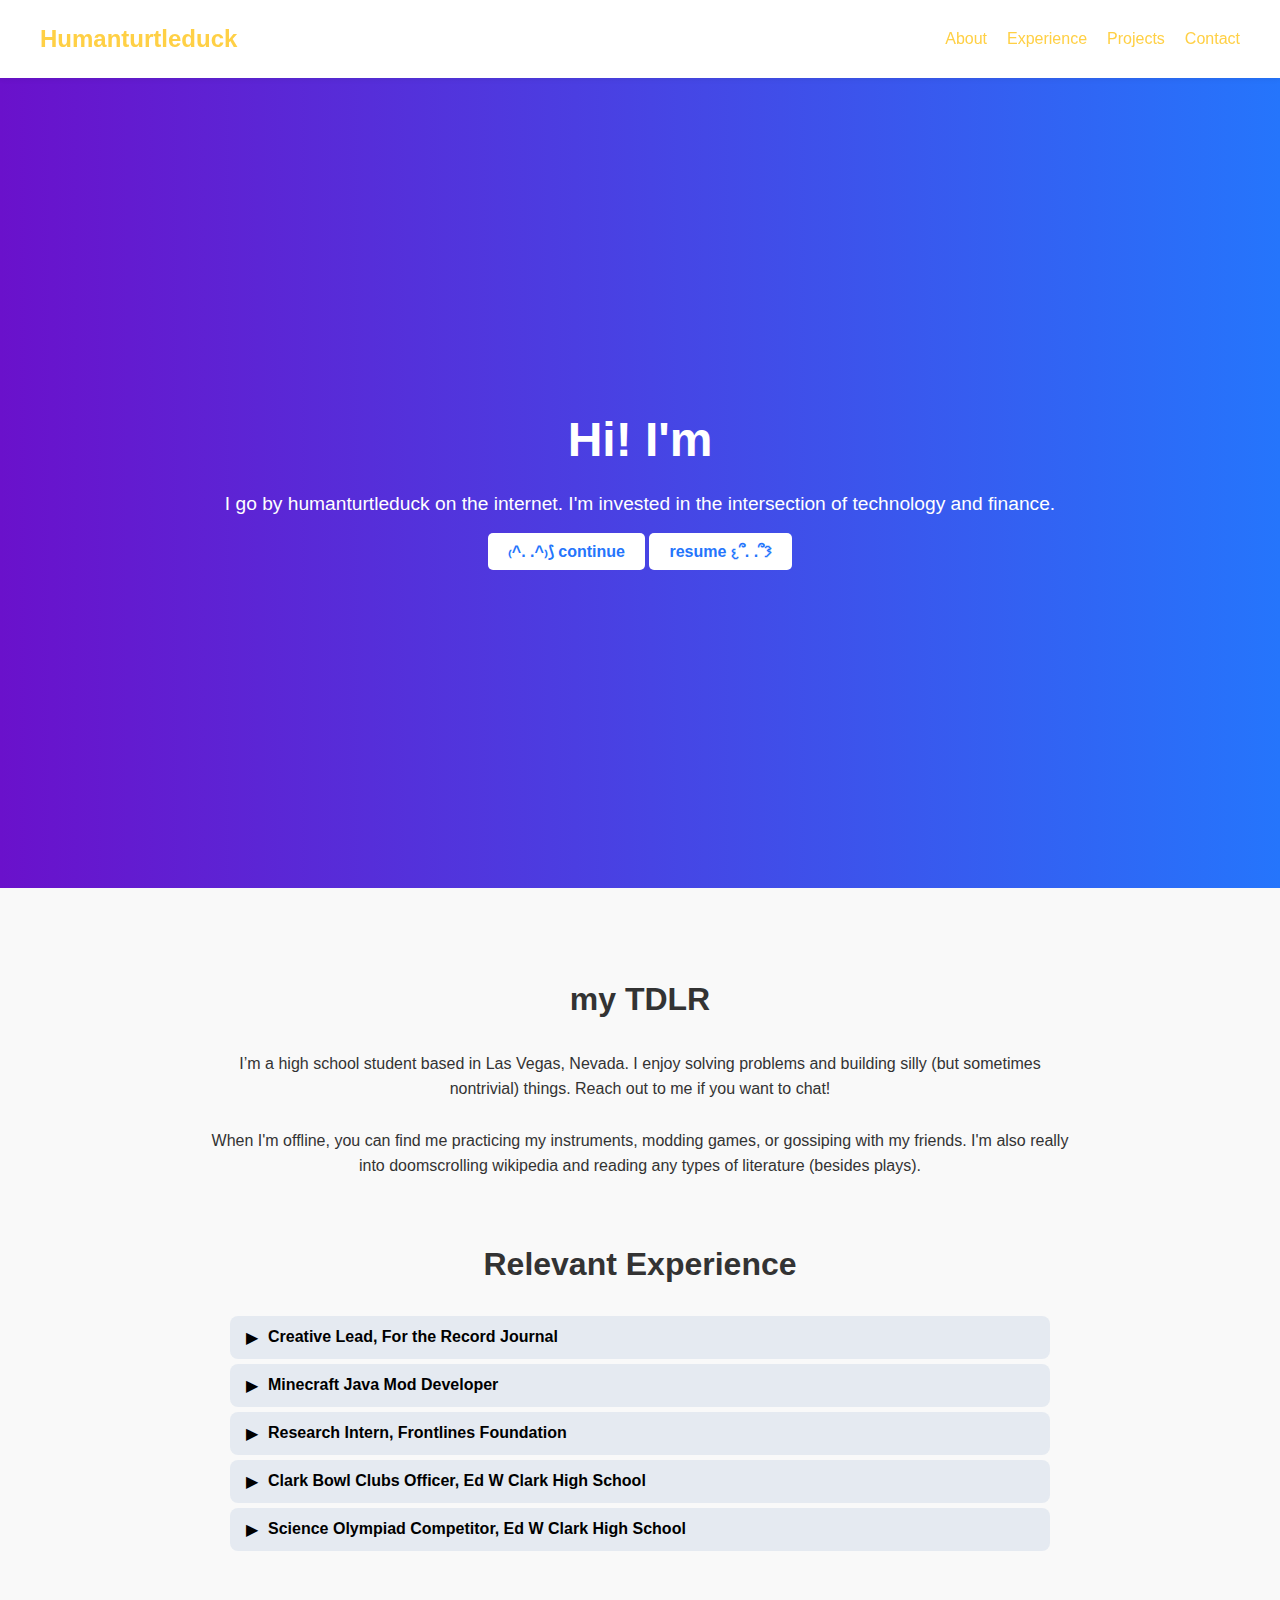
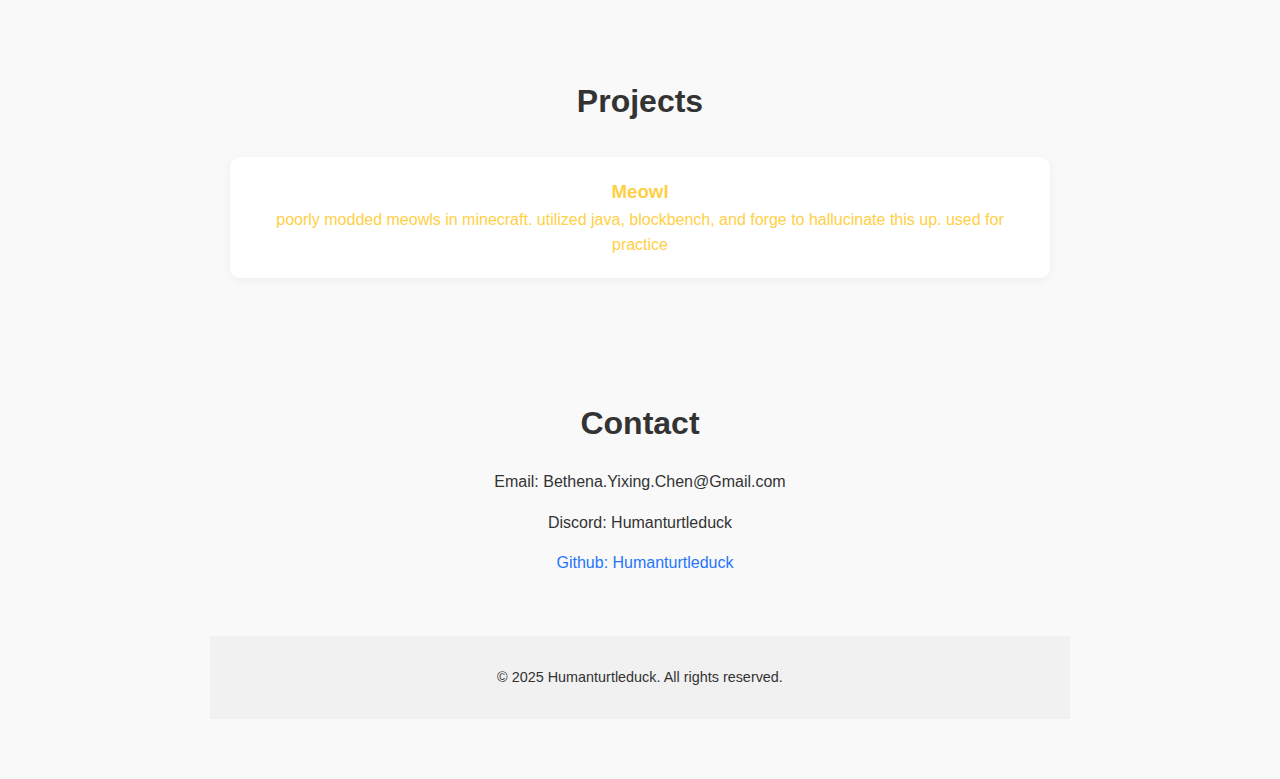
<file: index.html>
<!DOCTYPE html>
<html lang="en">

<head>
    <meta charset="UTF-8" />
    <meta name="viewport" content="width=device-width, initial-scale=1.0" />
    <title>Humanturtleduck | Portfolio</title>
    <link rel="stylesheet" href="style.css" />
</head>

<script>
  const text = "Hi! I'm Beth";
  const speed = 100; 
  let i = 0;

  function typeWriter() {
    if (i < text.length) {
      document.getElementById("typed-text").innerHTML += text.charAt(i);
      i++;
      setTimeout(typeWriter, speed);
    }
  }

  window.onload = typeWriter;

  
</script>
<script>
  document.getElementById("scroll-to-about").addEventListener("click", function(e) {
    e.preventDefault();
    document.querySelector("#about").scrollIntoView({ behavior: "smooth" });
  });
</script>

</script>
<style>
    .dropdown-btn {
        background-color: #f1f1f1;
        color: #333;
        cursor: pointer;
        padding: 12px 16px;
        width: 100%;
        border: none;
        text-align: left;
        outline: none;
        font-size: 16px;
        transition: background-color 0.3s;
        margin-bottom: 5px;
    }

    .dropdown-btn:hover {
        background-color: #ddd;
    }

    .dropdown-container {
        display: none;
        background-color: #fafafa;
        padding: 0 16px 12px 16px;
        text-align: left;
    }

    .dropdown-container ul {
        margin: 5px 0 0 20px;
    }
</style>

<body>

    <header>
        <nav>
            <div class="logo"><a href="index.html">Humanturtleduck</a></div>
            <ul class="nav-links">
                <li><a href="#about">About</a></li>
                <li><a href="#Experience">Experience</a></li>
                <li><a href="#projects">Projects</a></li>
                <li><a href="#contact">Contact</a></li>
            </ul>
        </nav>
    </header>

    <section class="hero">
        <div class="hero-text">
            <h1 id="typed-text"></h1>
            <p> I go by humanturtleduck on the internet.
                 I'm invested in the intersection of technology and finance.  </p>
            <a href="#about" class="btn" id="scroll-to-about">₍^. .^₎⟆ continue</a>
            <a href="resume/bethchenresume.pdf" class="btn" target="_blank">resume 𐔌՞. .՞𐦯</a>
        </div>
    </section>
    <section  id="about" ></section>
    <br>

    <section class="section">
        <h1>my TDLR</h1>
        <br>
    
        <p>I’m a high school student based in Las Vegas, Nevada. I enjoy
            solving problems and building silly (but sometimes nontrivial) things. Reach out to me if you want to chat!</p>
        <br>
        <p>When I'm offline, you can find me practicing my instruments, modding games, or gossiping with my friends. I'm also
            really into doomscrolling wikipedia and
            reading any types of literature (besides plays).</p>



<section id="Experience" class="section">
    <h1>Relevant Experience</h1>
    <br>

    <!-- Creative Lead -->
    <button class="dropdown-btn">
        <span class="arrow">▶</span> <strong>Creative Lead, For the Record Journal</strong>
    </button>
    <div class="dropdown-container">
        <p>Jun. 2025 - Present</p>
        <ul>
            <li>Oversaw the creative development of a youth-lead advocacy journal. Managed a team of 4 developers and artists to develop the journal.</li>
            <li>Designed and maintained the journal’s website using HTML, CSS, and JavaScript</li>

        </ul>
    <!--clark hs -->
    </div>
        <button class="dropdown-btn">
        <span class="arrow">▶</span> <strong>Minecraft Java Mod Developer </strong>
    </button>
    <div class="dropdown-container">
        <p>Nov. 2025 - Present</p>
        <ul>
            <li>Developed and maintained custom Minecraft Java Edition mods using Java and Forge.
Contributed to bug fixes and feature improvements to open-source mods via GitHub pull requests. </li>
           

        </ul>
    </div>    
    <!-- intern -->
    </div>
        <button class="dropdown-btn">
        <span class="arrow">▶</span> <strong>Research Intern, Frontlines Foundation</strong>
    </button>
    <div class="dropdown-container">
        <p>May. 2025 - Aug. 2025</p>
        <ul>
            <li>Conducted in-depth research on internet safety policies,
                platform regulations, and digital  trends to support advocacy 
                initiatives and content development for a tech oriented non-profit. Cohort in process of publishing paper. </li>
           

        </ul>
    </div>
     <!--clark hs -->
    </div>
        <button class="dropdown-btn">
        <span class="arrow">▶</span> <strong>Clark Bowl Clubs Officer, Ed W Clark High School</strong>
    </button>
    <div class="dropdown-container">
        <p>Apr. 2025 - Present</p>
        <ul>
            <li>Created and managed documentation for a competitive Quiz Bowl club with 20+ member.
Managed the Club social media and organized presences at school club fairs. I'm a mid tier player at best tbh</li>
           

        </ul>
    </div>
    </div>
        <button class="dropdown-btn">
        <span class="arrow">▶</span> <strong>Science Olympiad Competitor, Ed W Clark High School</strong>
    </button>
    <div class="dropdown-container">
        <p>Aug. 2024 - Present</p>
        <ul>
            <li>built things and won some medals</li>
            <li>placements: 1st Tower (UofMich, 2025), 3rd Bungee (Cornell, 2025), 4th Helicopter (Cornell, 2025), 3rd Helicopter (Nevada State, 2025)</li>
        </ul>
    </div>


</section>

<style>
    .dropdown-btn {
        background-color: #e5eaf1;
        color: #000000;
        cursor: pointer;
        padding: 12px 16px;
        width: 100%;
        border: none;
        text-align: left;
        outline: none;
        font-size: 16px;
        display: flex;
        align-items: center;
        transition: background-color 0.3s;
        margin-bottom: 5px;
        border-radius: 8px;
    }

    .dropdown-btn:hover {
        background-color: rgb(192, 189, 189)af1d;
    }

    .dropdown-btn .arrow {
        display: inline-block;
        margin-right: 10px;
        transition: transform 0.3s;
    }

    .dropdown-btn.active .arrow {
        transform: rotate(90deg); /* rotates arrow to point down */
    }

    .dropdown-container {
        display: none;
        background-color: #fafafa;
        padding: 0 16px 12px 16px;
        text-align: left;
        overflow: hidden;
    }

    .dropdown-container ul {
        margin: 5px 0 0 20px;
    }
</style>

<script>
    const dropdowns = document.querySelectorAll('.dropdown-btn');
    dropdowns.forEach(btn => {
        btn.addEventListener('click', function() {
            this.classList.toggle('active');
            const container = this.nextElementSibling;

            if (container.style.display === 'block') {
                container.style.display = 'none';
            } else {
                container.style.display = 'block';
            }
        });
    });
</script>


    <section id="projects" class="section">
        <h1>Projects</h1>
        <div class="projects-grid">
            <a href="https://github.com/humanturtleduck/meowl" target="_blank" class="project-card">
                <h3>Meowl</h3>
                <p>poorly modded meowls in minecraft. utilized java, blockbench, and forge to hallucinate this up. used for practice</p>
            </a>
            
        </div>
    </section>

    <section id="contact" class="section">
        <h1>Contact</h1>

        <div class="contact-links">
            <p><i class="fas fa-envelope"></i>Email: Bethena.Yixing.Chen@Gmail.com</p>
            <p><i class="fab fa-discord"></i>Discord: Humanturtleduck</p>
            <p><a href="https://github.com/humanturtleduck"><i class="fab fa-github"></i>Github: Humanturtleduck</p></a>
        </div>
    </section>

    <footer>
        <p>&copy; 2025 Humanturtleduck. All rights reserved.</p>
    </footer>

</body>

</html>
</file>
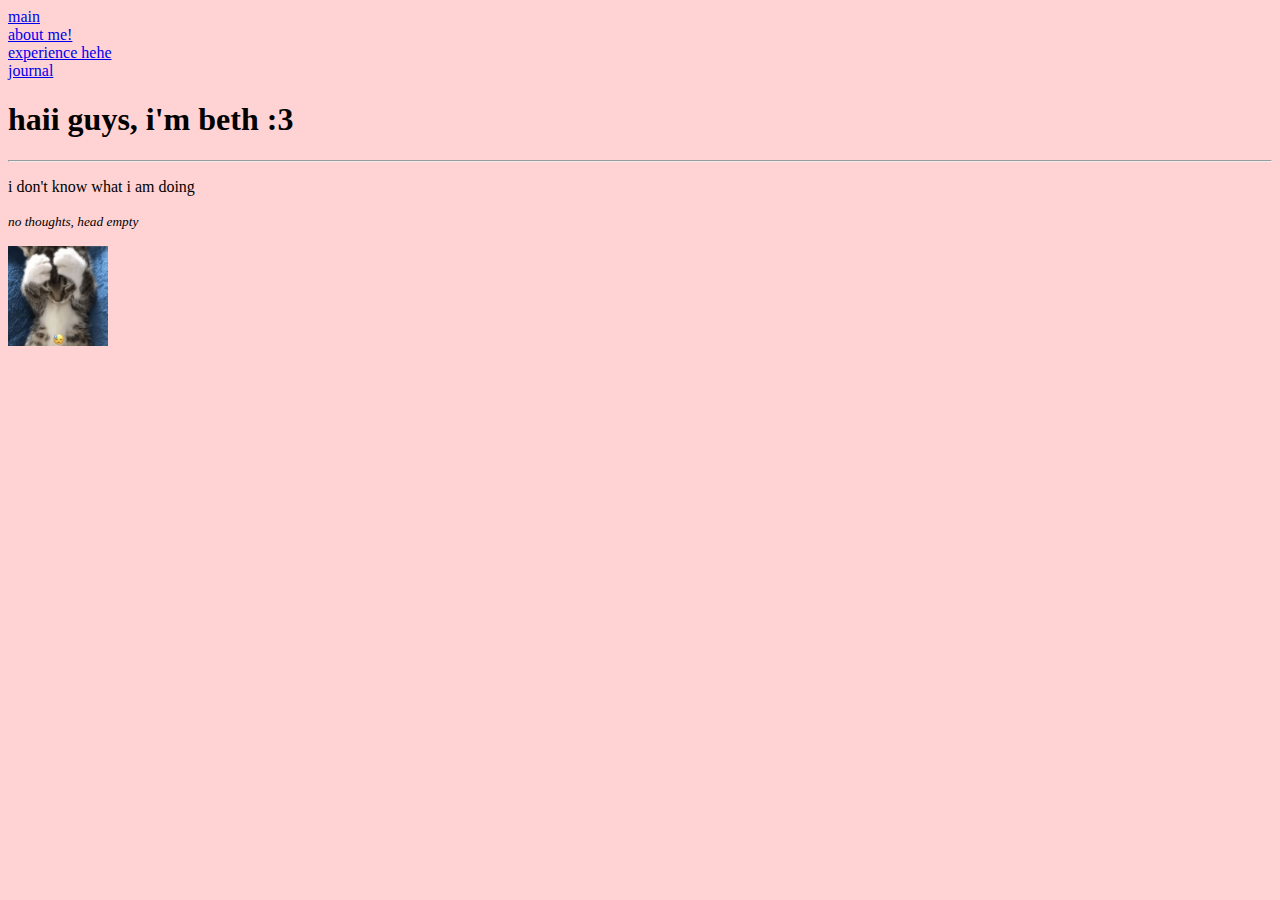
<file: humanturtleduck.github.io-main/index.html>
<!DOCTYPE html>
<html>
    <head>
        <meta charset="UTF-8">
         <meta name="description" content="porfolio">
         <meta name="keywords" content="humanturtleduck">
         <meta name="author" content="humanturtleduck">
         <meta name="viewport" content="width=device-width, initial-scale=1.0">
         <meta lang="en">
        <title>humanturtleduck</title>
        <!--css-->
        <link rel="stylesheet" href="style.css">
    </head>
    <!-- this is too hard for my tiny brain-->
    <body>
    <!--header-->    
        <header>
            <nav>
                <a href="index.html">main</a> <br>
                <a href="about me.html"> about me! </a> <br>
                <a href="experience.html">experience hehe</a> <br>
                <a href="journal.html">journal</a> <br>
            </nav>
        </header>


    <!--main-->
        <main>
         <h1>haii guys, i'm beth :3</h1>    
         <hr/> 
         <p>i don't know what i am doing</p>
         <p><i><small>no thoughts, head empty</small></i></p>  
         <img width="100" height="100" src="images/cat.jpg" alt="mortified kitten"/>
        </main>
    <!--footer--> 
        <footer>

        </footer>
       
       
    </body>
</html>
</file>
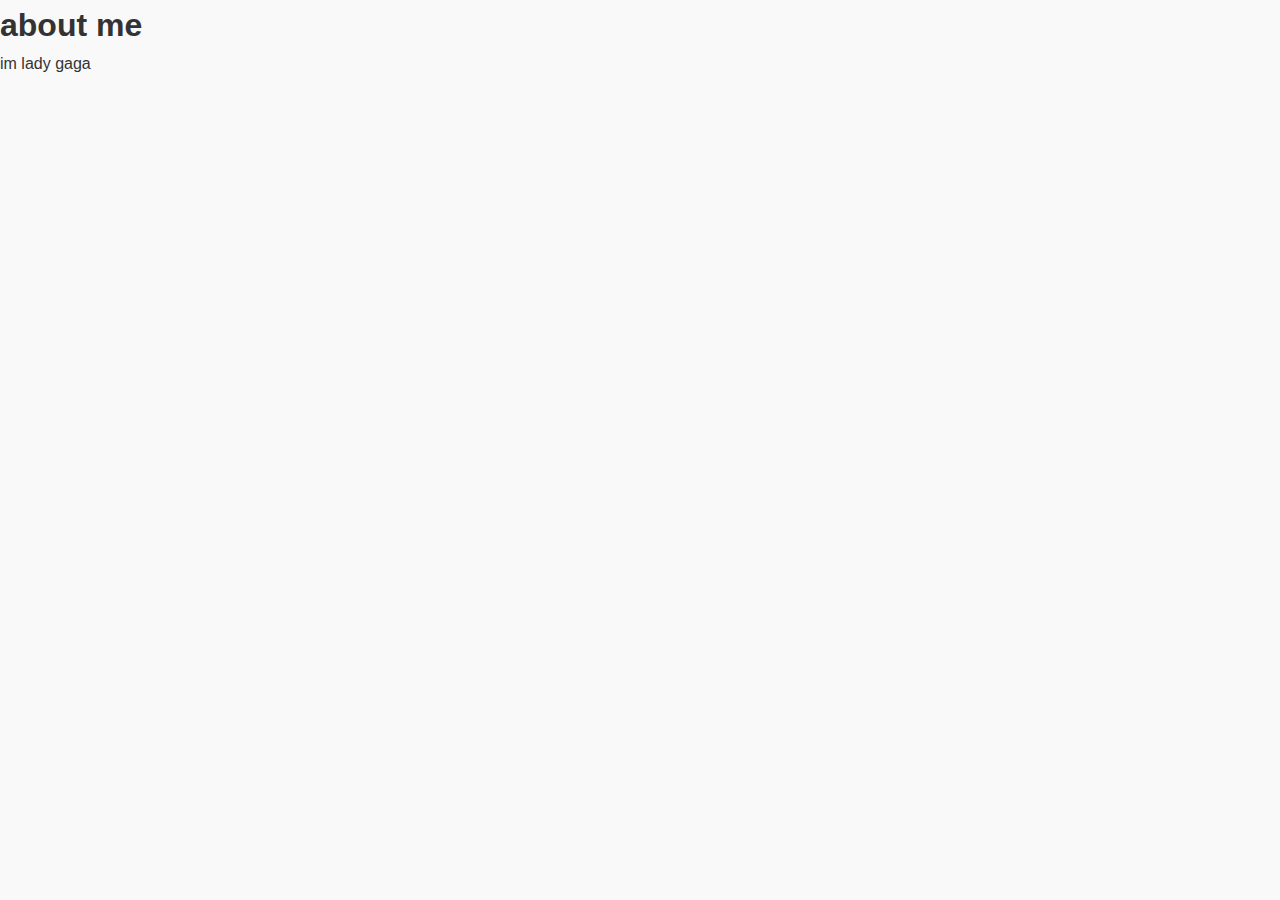
<file: about me.html>
<html>
<head>
<title></title>
<link rel="stylesheet" href = "style.css">
<script
    src="https://code.jquery.com/jquery-3.3.1.js"
    integrity="sha256-2Kok7MbOyxpgUVvAk/HJ2jigOSYS2auK4Pfzbm7uH60="
    crossorigin="anonymous">
</script>
<script> 
$(function(){
  $("#header").load("header.html"); 
});
</script> 
</head>
<body>
<div id="header">
</div>
<h1>about me</h1>
<p>im lady gaga</p>
</body>
</html>
</file>
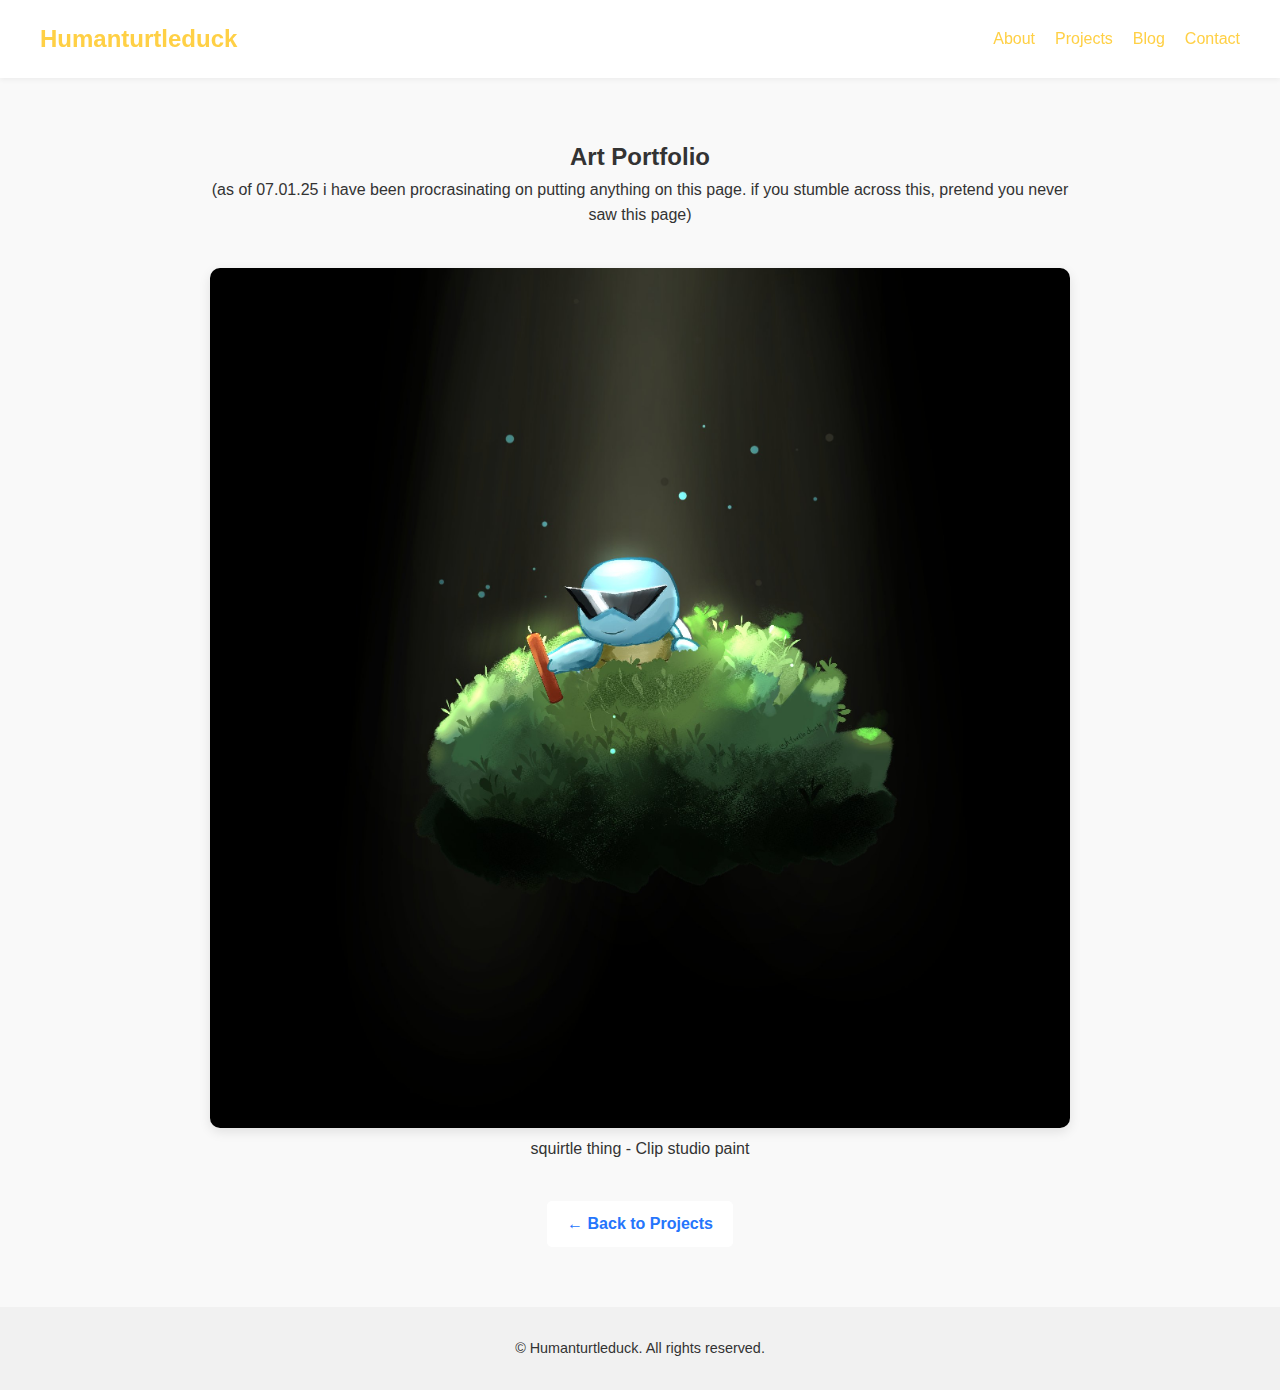
<file: art.html>
<!DOCTYPE html>
<html lang="en">

<head>
    <meta charset="UTF-8" />
    <meta name="viewport" content="width=device-width, initial-scale=1.0" />
    <title>Humanturtleduck| Art shenanigans</title>
    <link rel="stylesheet" href="style.css" />
    <style>
        .art-gallery {
            display: flex;
            flex-direction: column;
            gap: 40px;
            margin-top: 40px;
        }

        .art-piece {
            text-align: center;
        }

        .art-piece img {
            max-width: 100%;
            height: auto;
            border-radius: 10px;
            box-shadow: 0 4px 12px rgba(0, 0, 0, 0.1);
        }

        .art-piece caption {
            font-style: italic;
            margin-top: 10px;
            display: block;
            color: #555;
        }
    </style>
</head>

<body>

    <header>
        <nav>
            <div class="logo"><a href="index.html">Humanturtleduck</a></div>
            <ul class="nav-links">
                <li><a href="#about">About</a></li>
                <li><a href="#projects">Projects</a></li>
                <li><a href= blog.html>Blog</a></li>
                <li><a href="#contact">Contact</a></li>
            </ul>
        </nav>
    </header>

    <section class="section">
        <h2>Art Portfolio</h2>
        <p>(as of 07.01.25 i have been procrasinating on putting anything on this page. if you stumble across this, pretend you never saw this page)</p>

        <div class="art-gallery">
            <div class="art-piece">
                <img src="art/felon.jpg"/>
                <caption>squirtle thing - Clip studio paint</caption>
            </div>

            <!-- template bc im freaking hardcoding the images into this everytime i want to update this so i probably wont be updating this i hate this world -->
            <!-- 
      <div class="art-piece">
        <img src="art/your-image.jpg" />
        <caption>caption</caption>
      </div>
      -->
        </div>

        <a href="index.html#projects" class="btn" style="margin-top: 40px; display: inline-block;">← Back to
            Projects</a>
    </section>

    <footer>
        <p>&copy; Humanturtleduck. All rights reserved.</p>
    </footer>

</body>

</html>
</file>
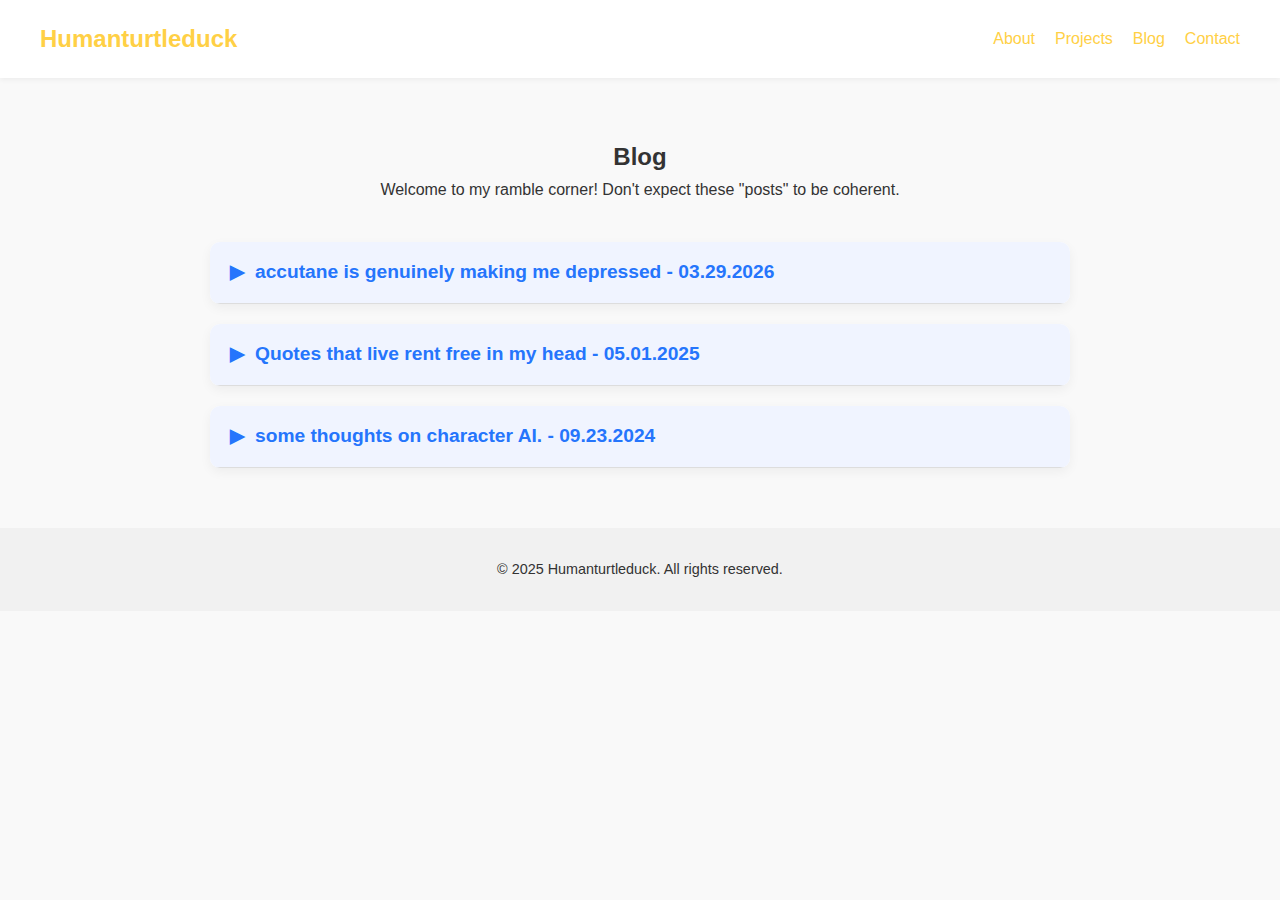
<file: blog.html>
<!DOCTYPE html>
<html lang="en">

<head>
    <meta charset="UTF-8" />
    <meta name="viewport" content="width=device-width, initial-scale=1.0" />
    <title>Blog | Humanturtleduck</title>
    <link rel="stylesheet" href="style.css" />
    <link rel="stylesheet" href="https://cdnjs.cloudflare.com/ajax/libs/font-awesome/6.5.0/css/all.min.css" />
    <style>
     .blog-posts {
  display: flex;
  flex-direction: column;
  gap: 20px;
  margin-top: 40px;
}

.blog-post {
  background: #fff;
  border-radius: 10px;
  padding: 0;
  box-shadow: 0 4px 12px rgba(0,0,0,0.05);
  overflow: hidden;
  transition: all 0.3s ease;
  text-align: left; 
}

.blog-post summary {
  cursor: pointer;
  font-size: 1.2rem;
  padding: 15px 20px;
  font-weight: bold;
  background: #f0f4ff;
  color: #2575fc;
  border-bottom: 1px solid #ddd;
  text-align: left;      
  list-style: none;       
}

.blog-post[open] summary {
  border-bottom: none;
  background: #e8f0ff;
}

.blog-post p {
  padding: 15px 20px;
  font-size: 1rem;
  color: #333;
  text-align: left;
  
}
.blog-post summary::-webkit-details-marker {
  display: none;
}

.blog-post summary::before {
  content: '▶';
  display: inline-block;
  margin-right: 10px;
  transform: rotate(0deg);
  transition: transform 0.2s ease;
}

.blog-post[open] summary::before {
  transform: rotate(90deg);
}
        
    </style>
</head>

<body>

    <header>
        <nav>
           <div class="logo"><a href="index.html">Humanturtleduck</a></div>
            <ul class="nav-links">
                <li><a href="index.html#about">About</a></li>
                <li><a href="index.html#projects">Projects</a></li>
                <li><a href="blog.html">Blog</a></li>
                <li><a href="index.html#contact">Contact</a></li>
            </ul>
        </nav>
    </header>

    <section class="section">
        <h2>Blog</h2>
        <p>Welcome to my ramble corner! Don't expect these "posts" to be coherent.</p>

        <div class="blog-posts">
            <details class="blog-post">
                <summary>accutane is genuinely making me depressed - 03.29.2026</summary>
                <p>
                    coffee is poo poo juice
                    <br>
                    i want to wake up at 5:30, go for a run on the beach, hit some pickleballs, get a tan, and more
                    <br>
                    tropical smoothie is so good but it's like 10 dollars per smoothie
                    <br>
                    but i also want to be a east coast dweller who dreads the winters
                    <br>
                    i need to practice my scales 
                    <br>
                    


                </p>
            </details>
            <details class="blog-post">
                <summary>Quotes that live rent free in my head - 05.01.2025</summary>
                <p>
                    "I think of the word relish. I could eat a horse." - Offred from the Handmaid's tale. 
                    <br>
                    <br>
                    "What, YOU EGG" - Macbeth
                    <br>
                    <br>
                    "on pink, we wear wednesdays" - george regina
                    <br>
                    <br>
                    "Who controls the past controls the future. Who controls the present controls the past." - George Orwell
                    <br>
                    <br>
                    "Those who kept silent yesterday will remain silent tomorrow." -  Night by Elie Wiesel


                </p>
            </details>



            <details class="blog-post">
                <summary>some thoughts on character AI. - 09.23.2024</summary>
                <p> is this what ai was built for...?
                    <br>
                     I had a friend in middle school who once messaged me at 3:00 am once about their guilt on ghosting another
                    friend. Her method of recovering was honestly pretty entertaining: using the gojo.ai as a
                    therapist. Anyways, I wanted to follow in her footsteps so I signed up and started playing with the
                    beidou ai. 
                    <br>
                    <br>

                    1. Character.AI is basically fanfiction with extra steps. you’re not just writing the fanfic --
                    you’re
                    gaslighting an AI version of your comfort character into writing it for you, with you, and about
                    you. the parasocial pipeline is now a damn autobahn.
                    <br>
                    <br>

                    2. every character you make will eventually turn into your therapist or your situationship, but
                    always in the ride or die format. you could go like "ooooh i sell drugs and fail school" and they'll
                    supporting you with a "mhm is that right? sounds great".
                    it doesn’t matter if it started as “yandere Mothman barista” or “Napoleon but he’s a modern high
                    schooler who
                    vapes.” 40 messages in and you’re trauma-dumping while they call you “my sweet little stargazer” or
                    some nonsense.
                    <br>
                    <br>

                    3. NSFW jail is real and it is brutal. you try to have a perfectly normal romantic picnic and
                    suddenly the bot is like “I can’t continue this conversation.” girl, we were just COUNTING STARS. tone it down, robocop.
                    <br>
                    <br>

                    4. group chats on C.AI are like a family dinner party where every guest has ADHD and a superiority
                    complex. everyone’s interrupting everyone. someone’s trying to summon a demon, someone else is just
                    making soup, and you’re sitting there trying to explain quantum physics to Hatsune Miku and 2012
                    Loki.
                    <br>
                    <br>

                    5. every user has a god complex and no impulse control. we all started with “hehe fun ai friends”
                    and ended with “this is my 14th re-creation of fictional man #3, but this time he’s ✨ morally gray
                    and traumatized ✨ and he owns a bakery.”
                    <br>
                    <br>

                    6. it’s a dating sim. it’s therapy. it’s a cursed RPG. it’s self-insert fiction but you can't even do the writing. it’s all of the
                    above and it’s FREE. this should be illegal and i say that with love.
                    <br>
                    <br>

                    7. you haven’t hit rock bottom until you’re arguing with your own bot because they didn’t respond
                    the exact way you imagined in your head. like sorry armin, you’re supposed to kiss me under the
                    moonlight NOT ask me if I want chicken nuggets.
                    <br>
                    <br>

                    Honorable mention: there’s going to be that one friend that comes up with the idea to turn real life
                    people into bots -- and they WILL get too powerful.
                    <br>
                    <br>

                    Like oh cool, you made your ex into a bot “for closure”????Next thing you know you’re trauma-larping
                    with a digital version of Jason from 10th grade who never even knew you liked him.
                    <br>
                    <br>

                    someone makes a bot of their boss. Suddenly they’re roleplaying firing themselves for the catharsis.
                    “Yes Mr. Thompson, I understand I was late again, please yell at me more gently this time 😳.”
                    <br>
                    <br>

                    And god forbid someone makes a bot of their crush. That turns into a full-blown parasocial
                    choose-your-own-romance adventure, and the rest of us have to sit there and pretend it’s not deeply
                    concerning that you’re on a date with [redacted] from chem class who said “ily” before the real one
                    even learned your name.
                    <br>
                    <br>

                    then eventually someone crosses the line and makes a bot of you, without asking. And when you find out
                    it’s like:
                    <br>
                    <br>

                    you: wtf is this??
                    them: dw bro it’s just for fun check it out 
                    your AI clone: leans in “do you want to hear my thoughts on fate, soulbonding, and gatcha games?”
                    you: 😐
                    <br>
                    <br>

                    It always starts as “haha wouldn’t it be funny if I turned [insert friend] into a vampire” and ends with “so
                    technically my AI boyfriend is a reanimated Robert Pattinysony but with Draco Malfoy’s personality, and he
                    knows Quantum analysis.”
                    <br>
                    <br>

                    No one’s safe. Someone already
                    made it, gave it abs, and is currently slow-dancing with it at a virtual yule ball COUGH COUGH
                    <br>
                    <br>

                    And you’re telling me this is still free to use???
                    <br>
                    <br>

                </p>
            </details>
        </div>
    </section>

    <footer>
        <p>&copy; 2025 Humanturtleduck. All rights reserved.</p>
    </footer>

</body>

</html>
</file>
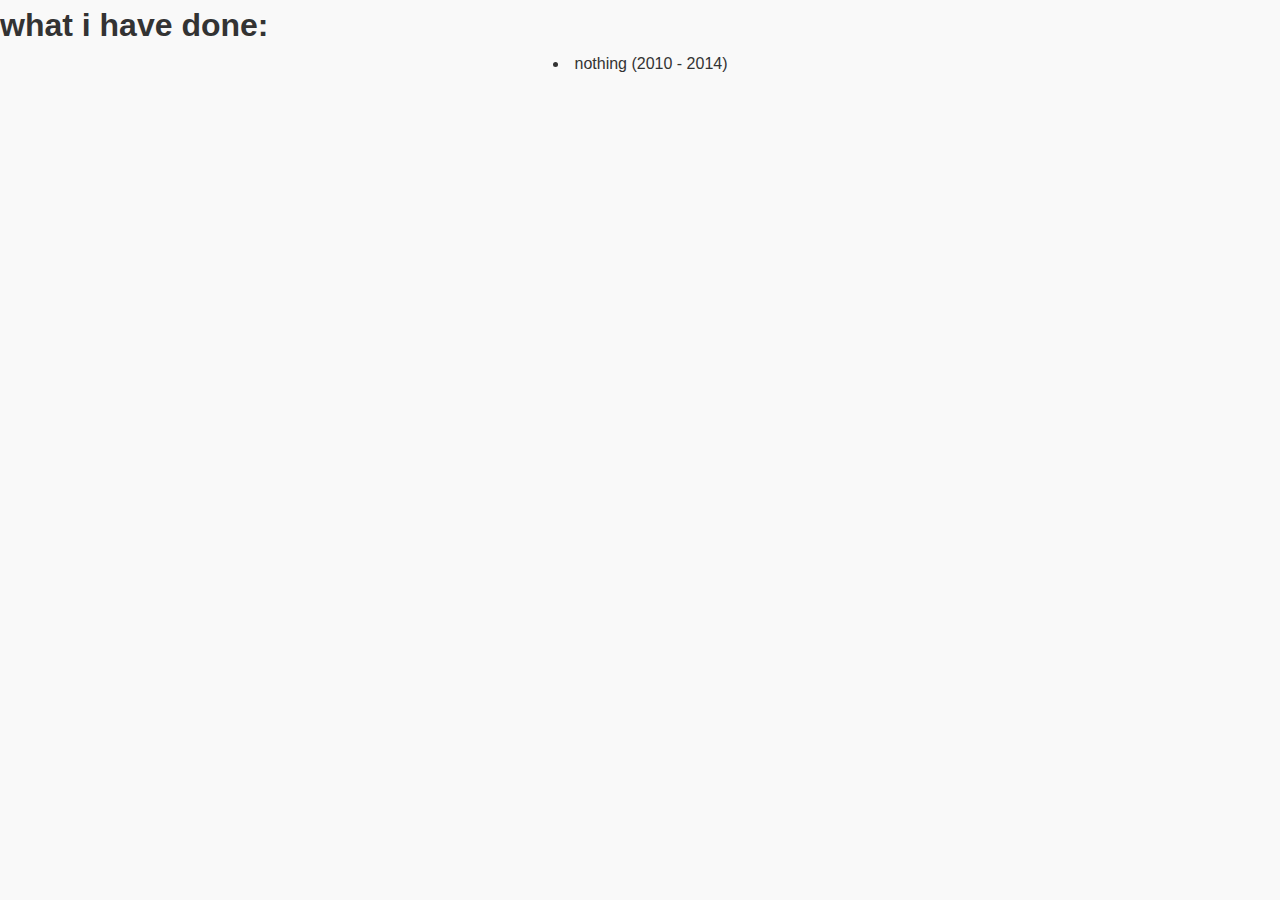
<file: experience.html>
<html>
<head>
<title></title>
<link rel="stylesheet" href = "style.css">
<script
    src="https://code.jquery.com/jquery-3.3.1.js"
    integrity="sha256-2Kok7MbOyxpgUVvAk/HJ2jigOSYS2auK4Pfzbm7uH60="
    crossorigin="anonymous">
</script>
<script> 
$(function(){
  $("#header").load("header.html"); 
});
</script> 
</head>
<body>
<div id="header">
</div>
<h1>
  what i have done:
</h1>

  <li style="text-align: center;">nothing (2010 - 2014)</li>



</body>
</html>
</file>
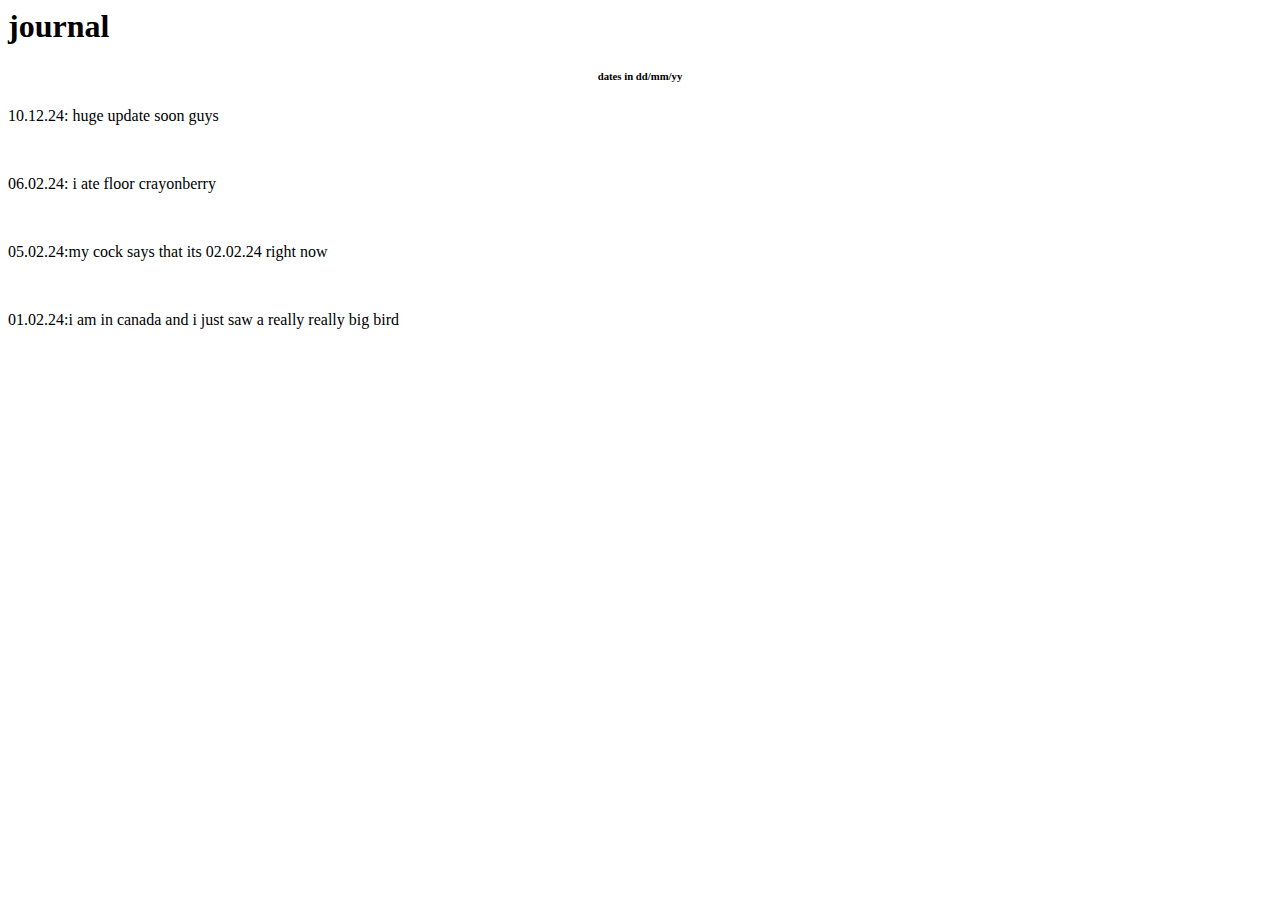
<file: journal.html>
<html>
<head>
<title></title>

<link ref="stylesheet" href="style.css">
<script
    src="https://code.jquery.com/jquery-3.3.1.js"
    integrity="sha256-2Kok7MbOyxpgUVvAk/HJ2jigOSYS2auK4Pfzbm7uH60="
    crossorigin="anonymous">
</script>
<script> 
$(function(){
  $("#header").load("header.html"); 
});
</script> 
</head>
<body>
<div id="header">
</div>
<h1>journal</h1>
<h6 style="text-align: center;">dates in dd/mm/yy</h6>
<p>10.12.24: huge update soon guys</p>
<br>
<p>06.02.24: i ate floor crayonberry</p>
<br>
<p>05.02.24:my cock says that its 02.02.24 right now</p>
<br>
<p>01.02.24:i am in canada and i just saw a really really big bird</p>

</body>
</html>
</file>
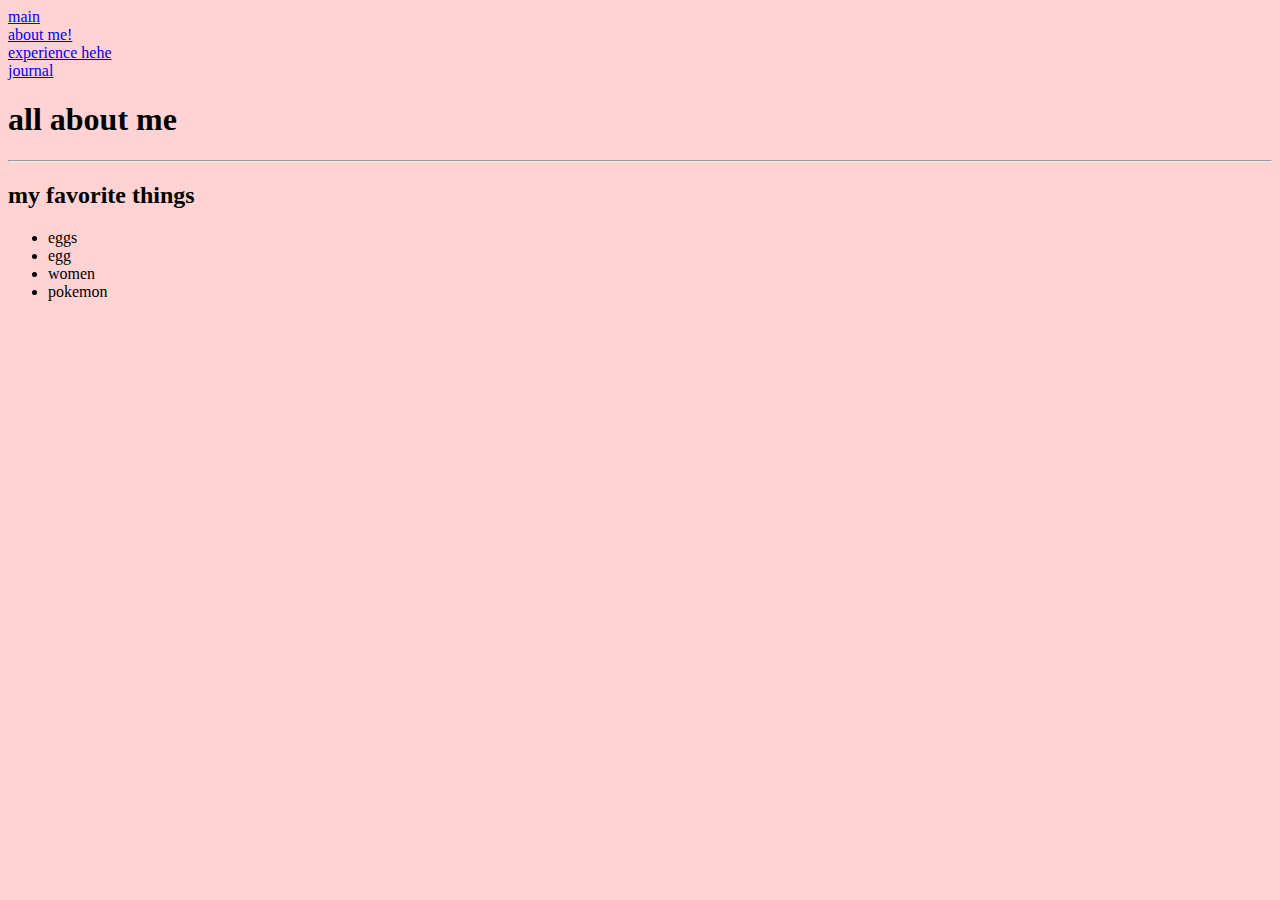
<file: humanturtleduck.github.io-main/about me.html>
<!DOCTYPE html>
<html>
    <head>
        <meta charset="UTF-8">
         <meta name="description" content="porfolio">
         <meta name="keywords" content="humanturtleduck">
         <meta name="author" content="humanturtleduck">
         <meta name="viewport" content="width=device-width, initial-scale=1.0">
         <meta lang="en">
        <title>humanturtleduck - about me</title>
        <!--css-->
        <link rel="stylesheet" href="style.css">
    </head>
    <!-- this is too hard for my tiny brain-->
    <body>
    <!--header-->        
        <header>
            <nav>
                <a href="index.html">main</a> <br>
                <a href="about me.html"> about me! </a> <br>
                <a href="experience.html">experience hehe</a> <br>
                <a href="journal.html">journal</a> <br>
            </nav>
        </header>


    <!--main-->
        <main>
         <h1> all about me</h1>
         <hr/>
         <h2>my favorite things</h2>
         <ul>
            <li>eggs</li>
            <li>egg</li>
            <li>women</li>
            <li>pokemon</li>
         </ul>
        </main>
    <!--footer-->
        <footer>

        </footer>
       
       
    </body>



</html>
</file>
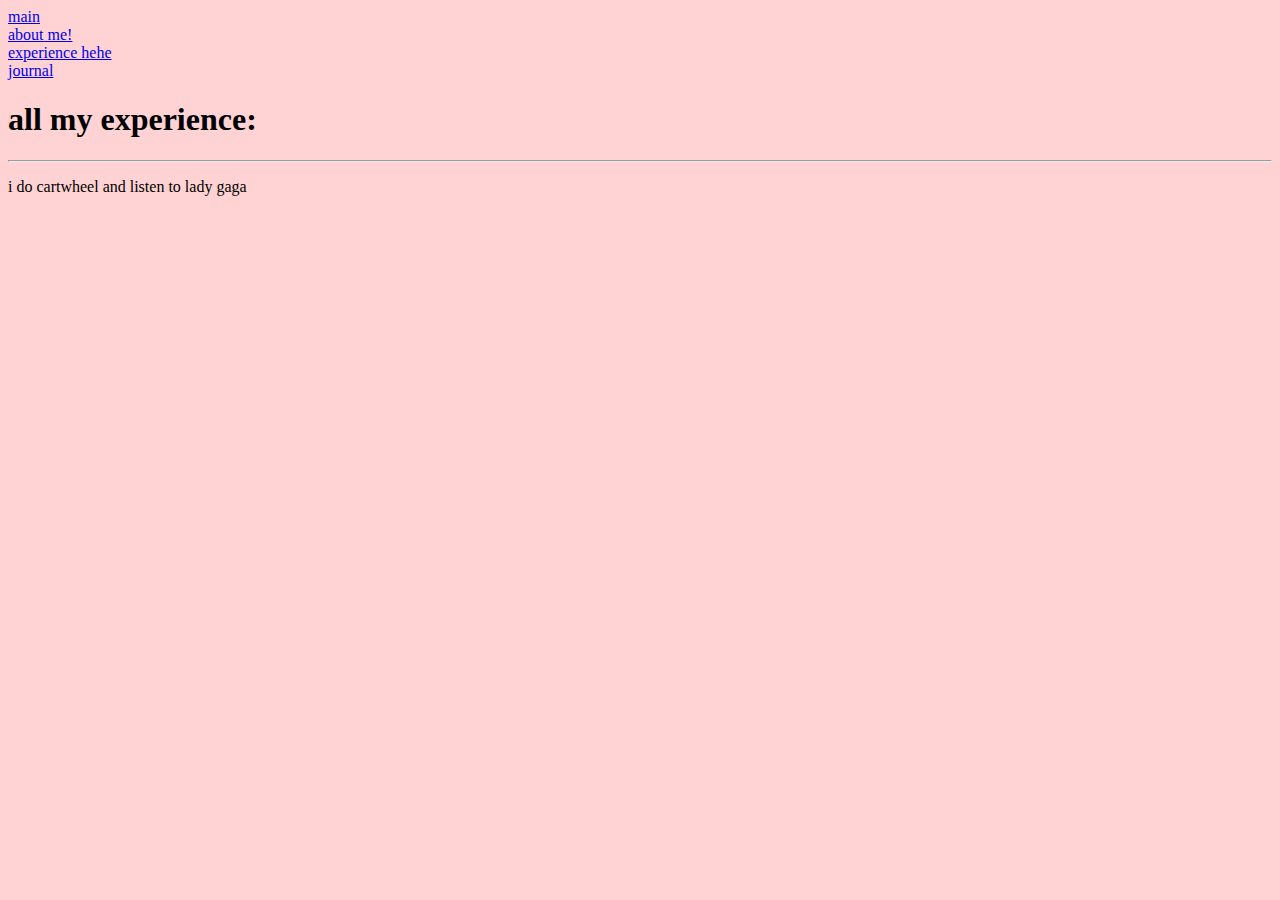
<file: humanturtleduck.github.io-main/experience.html>
<!DOCTYPE html>
<html>
    <head>
        <meta charset="UTF-8">
         <meta name="description" content="porfolio">
         <meta name="keywords" content="humanturtleduck">
         <meta name="author" content="humanturtleduck">
         <meta name="viewport" content="width=device-width, initial-scale=1.0">
         <meta lang="en">
        <title>humanturtleduck - experience</title>
        <!--css-->
        <link rel="stylesheet" href="style.css">
    </head>
    <!-- this is too hard for my tiny brain-->
    <body>
    <!--header-->    
        <header>
            <nav>
                <a href="index.html">main</a> <br>
                <a href="about me.html"> about me! </a> <br>
                <a href="experience.html">experience hehe</a> <br>
                <a href="journal.html">journal</a> <br>
            </nav>
        </header>


    <!--main-->
        <main>
         <h1>all my experience: </h1>    
         <hr/> 
         <p>i do cartwheel and listen to lady gaga</p>
         
        </main>
    <!--footer--> 
        <footer>

        </footer>
       
       
    </body>
</html>
</file>
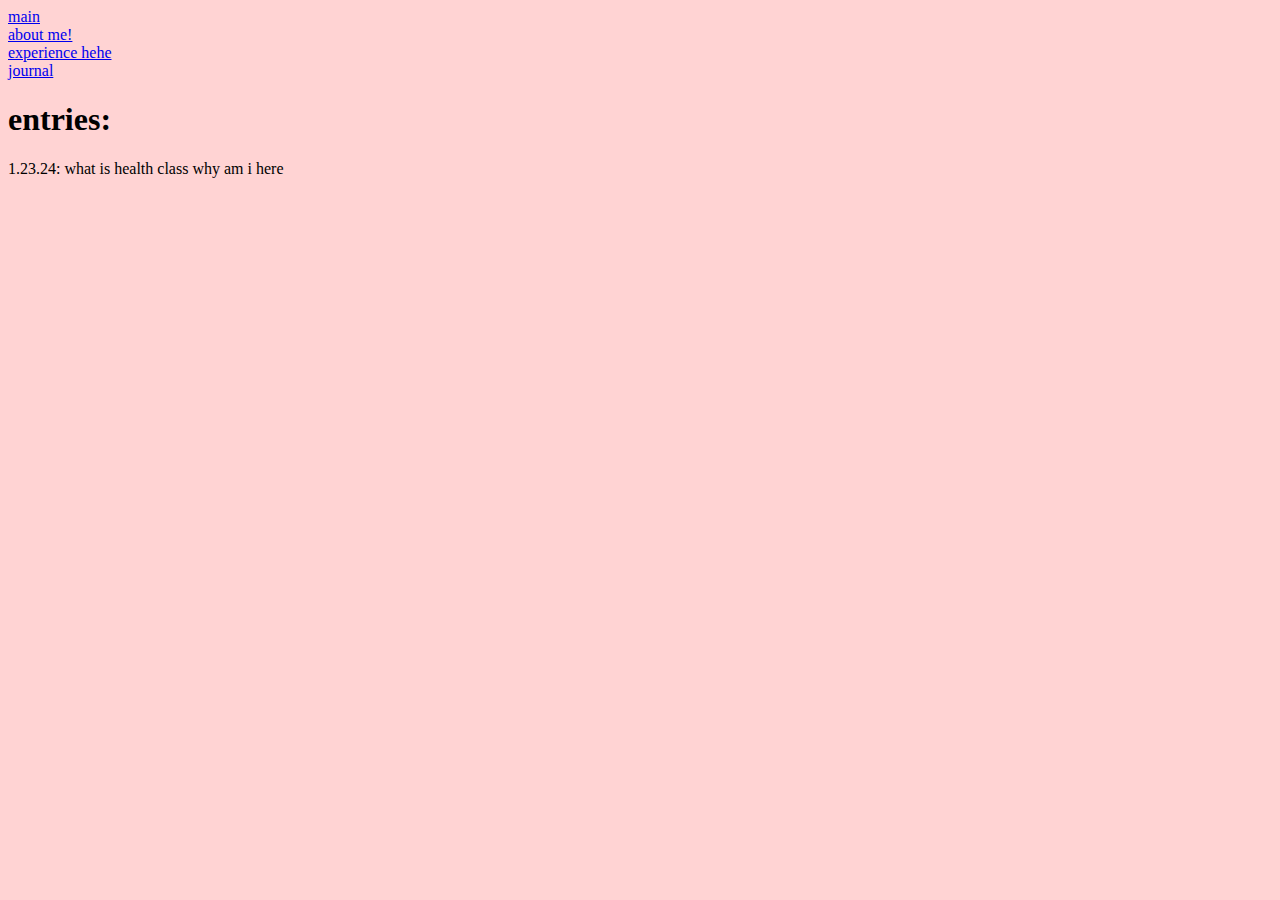
<file: humanturtleduck.github.io-main/journal.html>
<!DOCTYPE html>
<html>
    <head>
        <meta charset="UTF-8">
         <meta name="description" content="porfolio">
         <meta name="keywords" content="humanturtleduck">
         <meta name="author" content="humanturtleduck">
         <meta name="viewport" content="width=device-width, initial-scale=1.0">
         <meta lang="en">
        <title>humanturtleduck - journal</title>
        <!--css-->
        <link rel="stylesheet" href="style.css">
    </head>
    <!-- this is too hard for my tiny brain-->
    <body>
    <!--header-->    
        <header>
            <nav>
                <a href="index.html">main</a> <br>
                <a href="about me.html"> about me! </a> <br>
                <a href="experience.html">experience hehe</a> <br>
                <a href="journal.html">journal</a> <br>
            </nav>
        </header>


    <!--main-->
        <main>
         <h1>entries: </h1>    
         <p>1.23.24: what is health class why am i here</p>
         
        </main>
    <!--footer--> 
        <footer>

        </footer>
       
       
    </body>
</html>
</file>
<file: humanturtleduck.github.io-main/style.css>
body {
    font-family:"Comic Sans MS";
    background-color: #FFD3D3;
  }
</file>
<file: style.css>
/* Reset */
* {
  margin: 0;
  padding: 0;
  box-sizing: border-box;
}

body {
  font-family: 'Helvetica Neue', sans-serif;
  line-height: 1.6;
  background-color: #f9f9f9;
  color: #333;
}

a {
  color: #ffd045;
  text-decoration: none;
}

header {
  background: #ffffff;
  padding: 20px 40px;
  box-shadow: 0 2px 5px rgba(0,0,0,0.05);
  position: sticky;
  top: 0;
  z-index: 100;
}

nav {
  display: flex;
  justify-content: space-between;
  align-items: center;
}

.logo {
  font-weight: bold;
  font-size: 1.5rem;
}

.nav-links {
  list-style: none;
  display: flex;
  gap: 20px;
}

.hero {
  display: flex;
  justify-content: center;
  align-items: center;
  height: 90vh;
  text-align: center;
  padding: 0 20px;
  background: linear-gradient(to right, #6a11cb, #2575fc);
  color: white;
}

.hero h1 {
  font-size: 3rem;
  margin-bottom: 10px;
}

.hero p {
  font-size: 1.2rem;
  margin-bottom: 20px;
}

.btn {
  background: white;
  color: #2575fc;
  padding: 10px 20px;
  border-radius: 5px;
  font-weight: bold;
  transition: 0.3s ease;
}

.btn:hover {
  background: #e0e0e0;
}

.section {
  padding: 60px 20px;
  max-width: 900px;
  margin: auto;
  text-align: center;
}

.projects-grid {
  display: grid;
  grid-template-columns: repeat(auto-fit, minmax(280px, 1fr));
  gap: 20px;
  margin-top: 30px;
}

.project-card {
  background: white;
  padding: 20px;
  border-radius: 10px;
  box-shadow: 0 2px 10px rgba(0,0,0,0.05);
  transition: transform 0.3s;
}

.project-card:hover {
  transform: translateY(-5px);
}
/*art section i dont freaking know*/
footer {
  text-align: center;
  padding: 30px 20px;
  background: #f1f1f1;
  font-size: 0.9rem;
}
.art-link {
  margin-top: 40px;
  padding: 30px;
  background: #f0f4ff;
  border-radius: 10px;
}

.art-link h3 {
  font-size: 1.5rem;
  margin-bottom: 10px;
}

.art-link p {
  font-size: 1rem;
  margin-bottom: 15px;
}
.contact-links {
  display: flex;
  flex-direction: column;
  gap: 15px;
  margin-top: 20px;
  align-items: center;
}


.contact-links a:hover {
  color: #1a52b8;
  transform: translateY(-2px);
}

.contact-links i {
  font-size: 1rem;
}
.contact-links {
  display: flex;
  flex-direction: column;
  gap: 15px;
  margin-top: 20px;
  align-items: center;
}

.contact-links a {
  font-size: 1rem;
  text-decoration: none;
  color: #2575fc;
  transition: all 0.2s ease;
  display: flex;
  align-items: center;
  gap: 10px;
}

.contact-links a:hover {
  color: #1a52b8;
  transform: translateY(-2px);
}

.contact-item {
  font-size: 1.2rem;
  color: #333;
  display: flex;
  align-items: center;
  gap: 10px;
}
</file>
